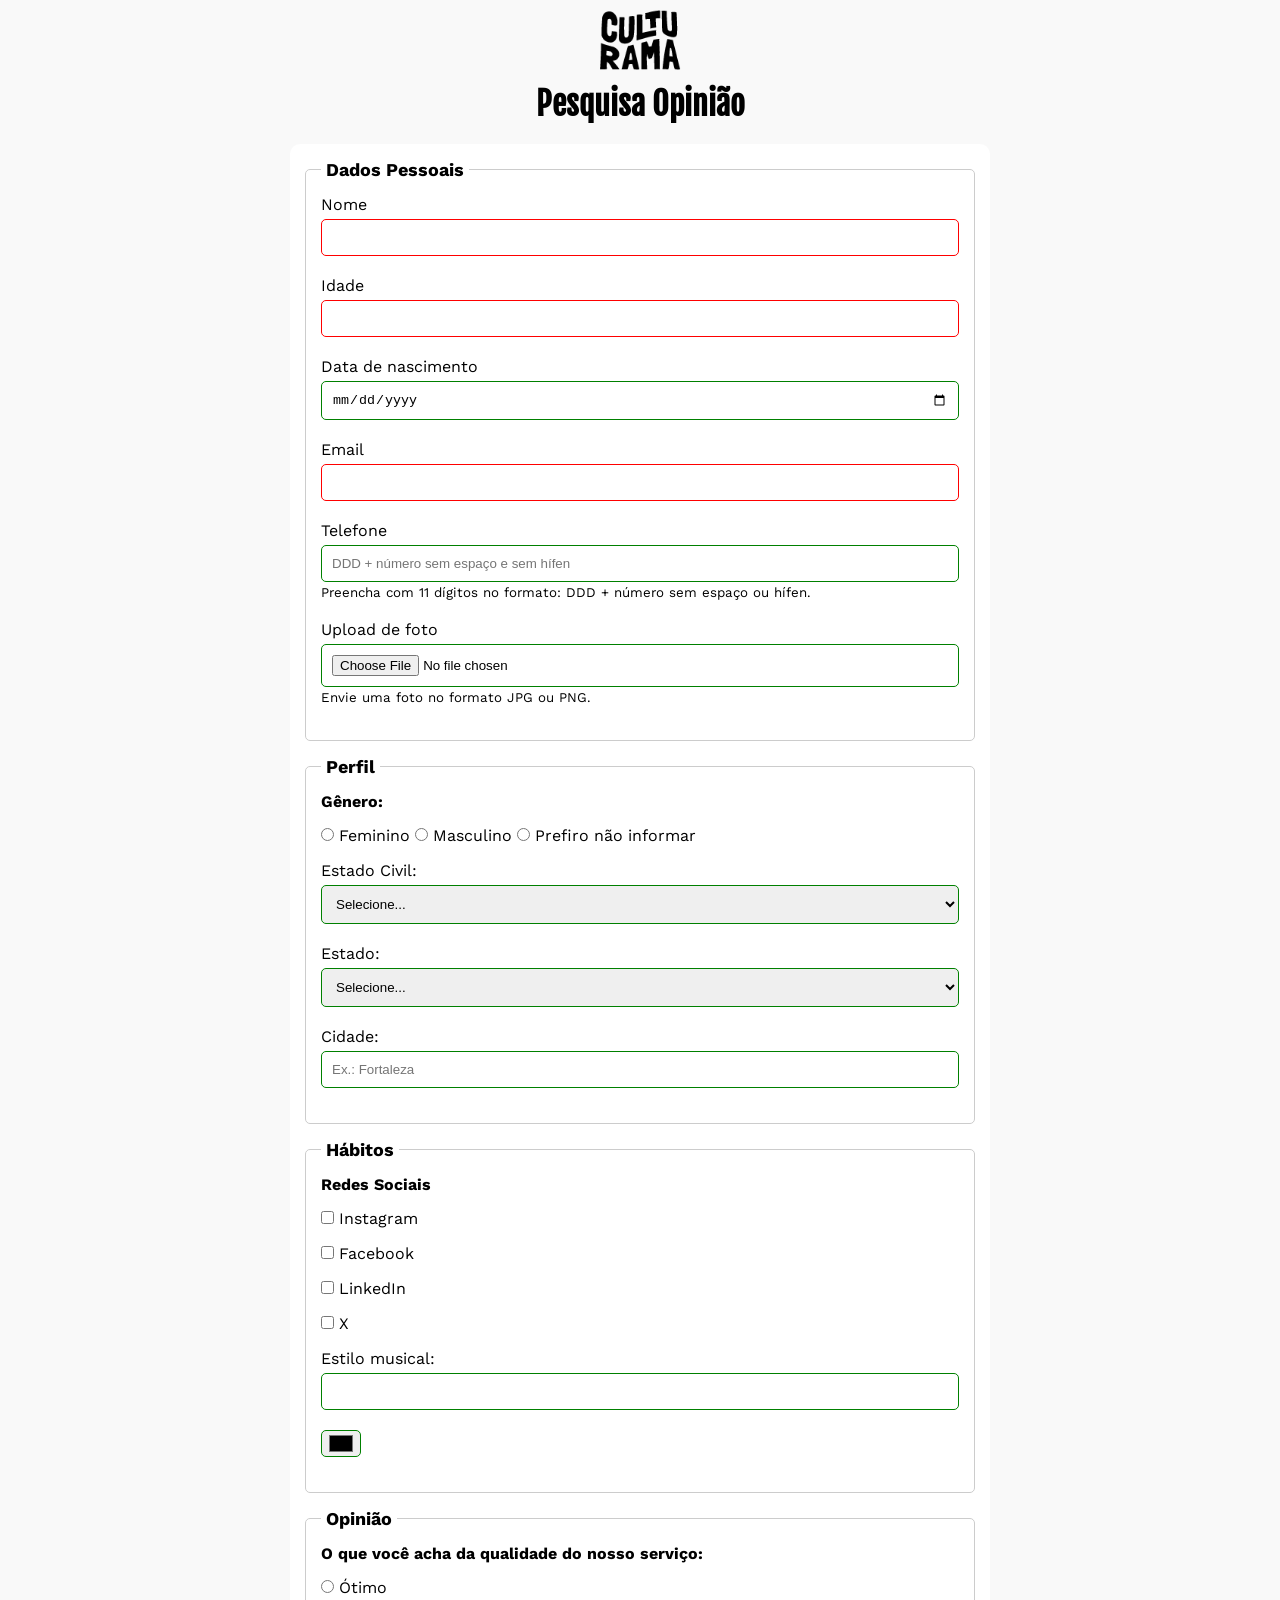
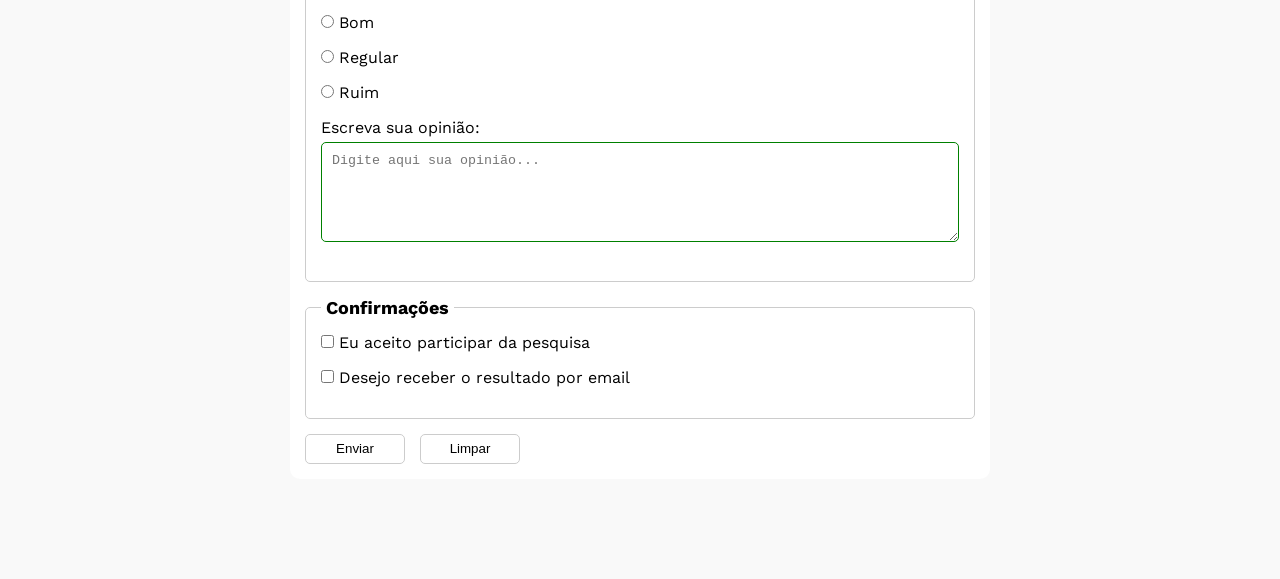
<file: index.html>
<!DOCTYPE html>
<html lang="pt-br">
<head>
  <meta charset="UTF-8">
  <meta name="viewport" content="width=device-width, initial-scale=1.0">
  <link rel="icon" href="culturama-favico.png">
  <link rel="stylesheet" href="css/style.css">
  
  <link rel="preconnect" href="https://fonts.googleapis.com">
  <link rel="preconnect" href="https://fonts.gstatic.com" crossorigin>
  <link href="https://fonts.googleapis.com/css2?family=Fjalla+One&family=Work+Sans&display=swap" rel="stylesheet">

  <title>Pesquisa Culturama</title>
</head>
<body>
  <main>
    <header>
      <img src="img/logo-culturama.png" alt="logo culturama">
      <h1>Pesquisa Opinião</h1>
    </header>
    <section>
     <form action="sucesso.html" method="get">
       <fieldset>
              <!-- DADOS PESSOAIS -->
          <legend>Dados Pessoais</legend>
          <label for="name">Nome</label>
          <input id="name" type="text" name="userName" required>
          <br>
          <label for="age">Idade</label>
          <input id="age" type="number" name="userAge" min="12" max="100" required>
          <br>  
          <label for="date">Data de nascimento</label>
          <input id="date" type="date" name="birthDate">
          <br>
          <label for="email">Email</label>
          <input id="email" type="email" name="userEmail" required>
          <br>
          <label for="phone">Telefone</label>
          <input id="phone" type="tel" name="userPhoneNumber" pattern="[0-9]{11}" placeholder="DDD + número sem espaço e sem hífen" aria-describedby="phoneHelp">
          <small id="phoneHelp">Preencha com 11 dígitos no formato: DDD + número sem espaço ou hífen.</small>
          <br>
          <label for="image">Upload de foto</label>
          <input id="image" type="file" accept="image/*" name="userImage" aria-describedby="imageHelp">
          <small id="imageHelp">Envie uma foto no formato JPG ou PNG.</small>
       </fieldset> 
         
       <fieldset>
          
        <legend>Perfil</legend>

        <p>Gênero:</p>
        <input id="fem" type="radio" name="userGender" value="Feminino">
        <label for="fem">Feminino</label>

        <input id="masc" type="radio" name="userGender" value="Masculino">
        <label for="masc">Masculino</label>

        <input id="notinformed" type="radio" name="userGender" value="notInformed">
        <label for="notinformed">Prefiro não informar</label>
        <br>

        <label for="maritalstatus">Estado Civil:</label>
          <select id="maritalstatus" name="userMaritalStatus" >
            <option value="notInformed">Selecione...</option>
            <option value="single">Solteiro(a)</option>
            <option value="married">Casado(a)</option>
            <option value="divorced">Divorciado(a)</option>
            <option value="widowed">Viúvo(a)</option>
         </select>
              
        <label for="stade">Estado:</label>
          <select id="stade" name="UserStade">
            <option value="notInformed">Selecione...</option>
            <option value="AC">Acre</option>
            <option value="AL">Alagoas</option>
            <option value="AP">Amapá</option>
            <option value="AM">Amazonas</option>
            <option value="BA">Bahia</option>
            <option value="CE">Ceará</option>
            <option value="DF">Distrito Federal</option>
            <option value="ES">Espírito Santo</option>
            <option value="GO">Goiás</option>
            <option value="MA">Maranhão</option>
            <option value="MT">Mato Grosso</option>
            <option value="MS">Mato Grosso do Sul</option>
            <option value="MG">Minas Gerais</option>
            <option value="PA">Pará</option>
            <option value="PB">Paraíba</option>
            <option value="PR">Paraná</option>
            <option value="PE">Pernambuco</option>
            <option value="PI">Piauí</option>
            <option value="RJ">Rio de Janeiro</option>
            <option value="RN">Rio Grande do Norte</option>
            <option value="RS">Rio Grande do Sul</option>
            <option value="RO">Rondônia</option>
            <option value="RR">Roraima</option>
            <option value="SC">Santa Catarina</option>
            <option value="SP">São Paulo</option>
            <option value="SE">Sergipe</option>
            <option value="TO">Tocantins</option>
          </select>

        <label for="city">Cidade:</label>
        <input type="text" id="city" name="userCity" autocomplete="address-level2" placeholder="Ex.: Fortaleza" />
      </fieldset> 

      <fieldset>
        <legend>Hábitos</legend>
        <p>Redes Sociais</p>
        <input id="instagram" type="checkbox" name="social" value="instagram">
        <label for="instagram">Instagram</label>
        <br>
        <input id="facebook" type="checkbox" name="social" value="facebook">
        <label for="facebook">Facebook</label>
        <br>
        <input id="linkedin" type="checkbox" name="social" value="linkedin">
        <label for="linkedin">LinkedIn</label>
        <br>
        <input id="x" type="checkbox" name="social" value="x">
        <label for="x">X</label>   
        <br>
        <label for="musicStyle">Estilo musical:</label>
        <input list="styleTypes" id="musicStyle" name="userMusicStyle" type="text">
        <datalist id="styleTypes">
          <option value="Rock">
          <option value="Sertanejo">  
          <option value="Samba"> 
          <option value="Pop">
        </datalist>
        <br>
        <input type="color" name="userFavoriteColor" id="favoriteColor">
      </fieldset>
  

      <fieldset>
       <legend>Opinião</legend>

           <p>O que você acha da qualidade do nosso serviço:</p>
        <input id="otimo" type="radio" name="userOpinion" value="Otimo">
        <label for="otimo">Ótimo</label>
        <br>
        <input id="bom" type="radio" name="userOpinion" value="Bom">
        <label for="bom">Bom</label>
        <br>
        <input id="regular" type="radio" name="userOpinion" value="Regular">
        <label for="regular">Regular</label>
        <br>
        <input id="ruim" type="radio" name="userOpinion" value="Ruim">
        <label for="ruim">Ruim</label>
        <br>

        <label for="comment">Escreva sua opinião:</label>
        <textarea id="comment" name="userComment" placeholder="Digite aqui sua opinião..." ></textarea> 

      </fieldset>

      <fieldset>
        <legend>Confirmações</legend>

        <input type="checkbox" name="userLgpd" id="userLgpdTerm" value="accepted" required>
        <label for="userLgpdTerm">Eu aceito participar da pesquisa</label> <br>

        <input type="checkbox" name="userGetResult" id="getResult" value="accepted">
        <label for="userLgpdTerm">Desejo receber o resultado por email</label> <br>

      </fieldset>

          <button type="submit" aria-label="Enviar dados do formulário">Enviar</button>
          <button type="reset" aria-label="Limpar campos do formulário">Limpar</button>

        </form>
    </section>
  </main>

</body>
</html>
</file>
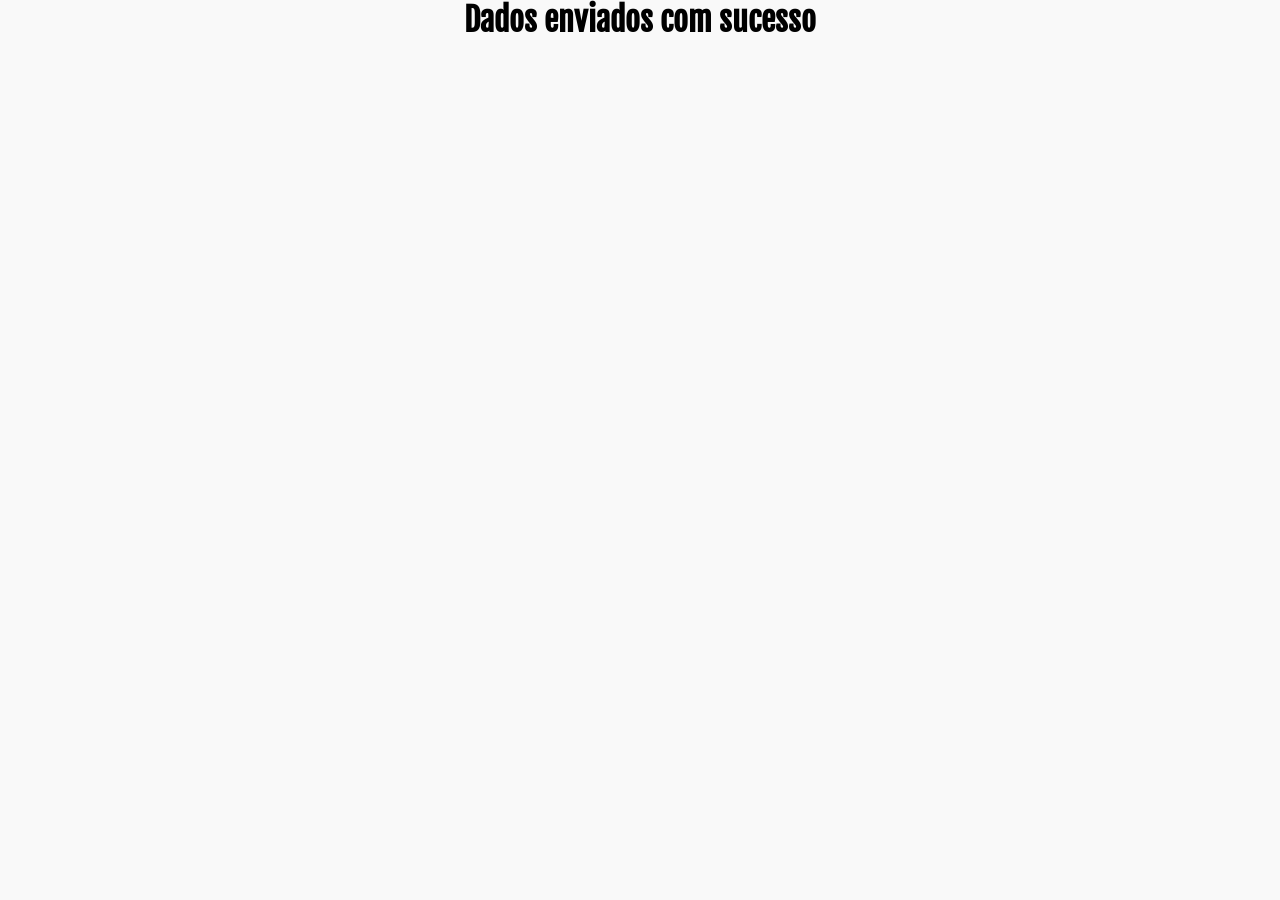
<file: sucesso.html>
<!DOCTYPE html>
<html lang="pt-br">
<head>
  <meta charset="UTF-8">
  <meta name="viewport" content="width=device-width, initial-scale=1.0">
  <link rel="icon" href="culturama-favico.png">
  <link rel="stylesheet" href="css/style.css">

  <link rel="preconnect" href="https://fonts.googleapis.com">
  <link rel="preconnect" href="https://fonts.gstatic.com" crossorigin>
  <link href="https://fonts.googleapis.com/css2?family=Fjalla+One&family=Work+Sans&display=swap" rel="stylesheet">

  <title>Sucesso</title>
</head>

<body>
  <h1 role="alert">Dados enviados com sucesso</h1>  
</body>
</html>
</file>
<file: css/style.css>
*{
  margin: 0;
  padding: 0;
  box-sizing: border-box;
}

body{
  background-color: #f9f9f9;
  font-family: "Work Sans", sans-serif;
}

main{
  width: 100%;
  max-width: 700px;
  margin: 0% auto
}

header{
  text-align: center;
  margin-bottom: 20px;
}

img{
  width: 100px;
}

h1{
  font-family: "Fjalla One", sans-serif;
  text-align: center;
}

form{
  background-color: #ffffff;
  padding: 15px;
  border-radius: 10px;
  margin-bottom: 100px;
}

fieldset{
  padding: 15px;
  border: 1px solid #cccccc;
  border-radius: 5px;
  margin-bottom: 15px;
}

legend{
  font-weight: bold;
  font-size: 18px;
  padding: 0 5px;
}

label{
  display: inline-block;
  margin-bottom: 5px;
}

input[type="tel"],
input[type="file"]{
  margin-bottom: 0;
}

small{
  margin-bottom: 20px;
  display: inline-block;
}

p{
  margin-bottom: 15px;
  font-weight: bold;
}

input, select, textarea{
  width: 100%;
  padding: 10px;
  margin-bottom: 20px;
  border: 1px solid #cccccc;
  border-radius: 5px;
}

textarea{
  min-height: 100px;
}

input[type="radio"],
input[type="checkbox"]{
  width: auto;
}

input[type="color"]{
  width: 40px;
  padding: 0 5px;
}

input:invalid,
select:invalid,
textarea:invalid{
  border-color: red;
}

input:valid,
select:valid,
textarea:valid{
  border-color: green;
}

button{
  width: 100px;
  height: 30px;
  margin-right: 10px;
  background-color: #ffffff;
  border: 1px solid #cccccc;
  border-radius: 5px;
  cursor: pointer;
}

button[type="submit"]:hover{
  background-color: green;
  color: #ffffff;
}

button[type="reset"]:hover{
  background-color: orangered;
  color: #ffffff;
}
</file>
